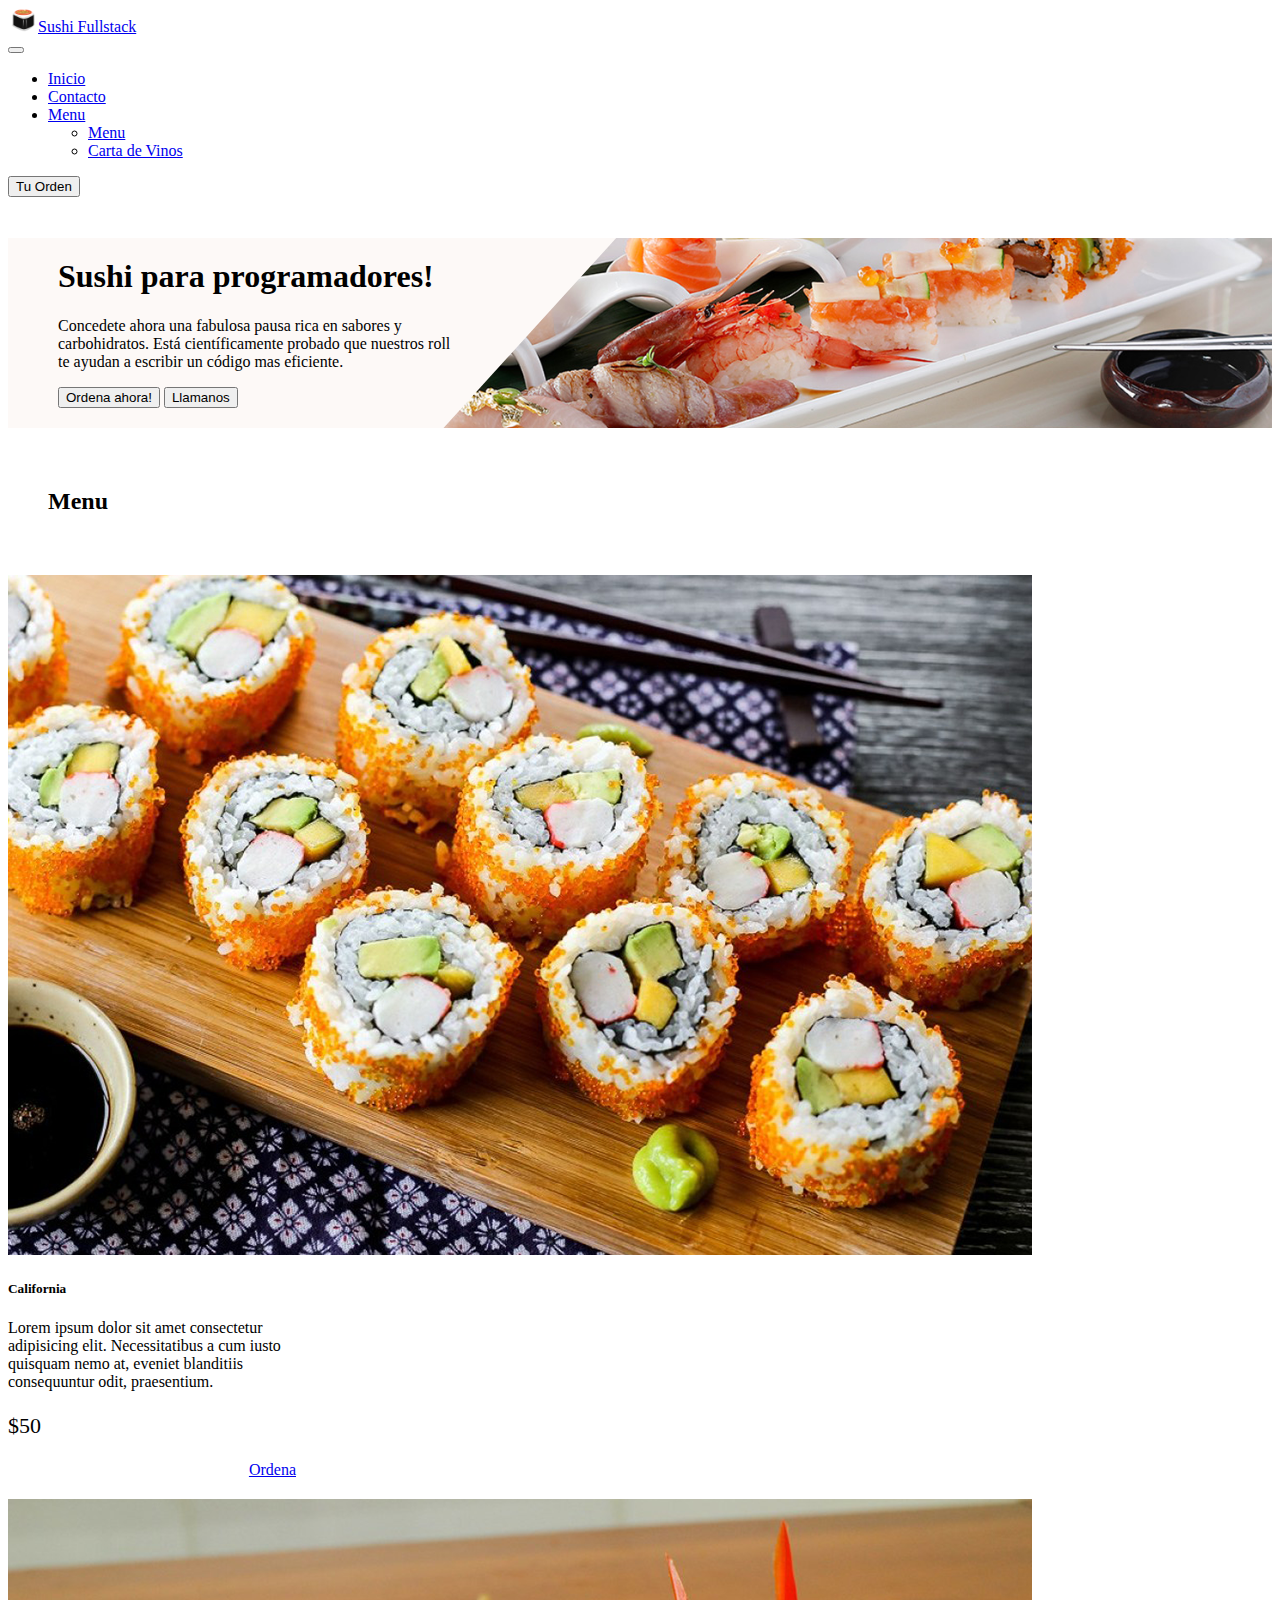
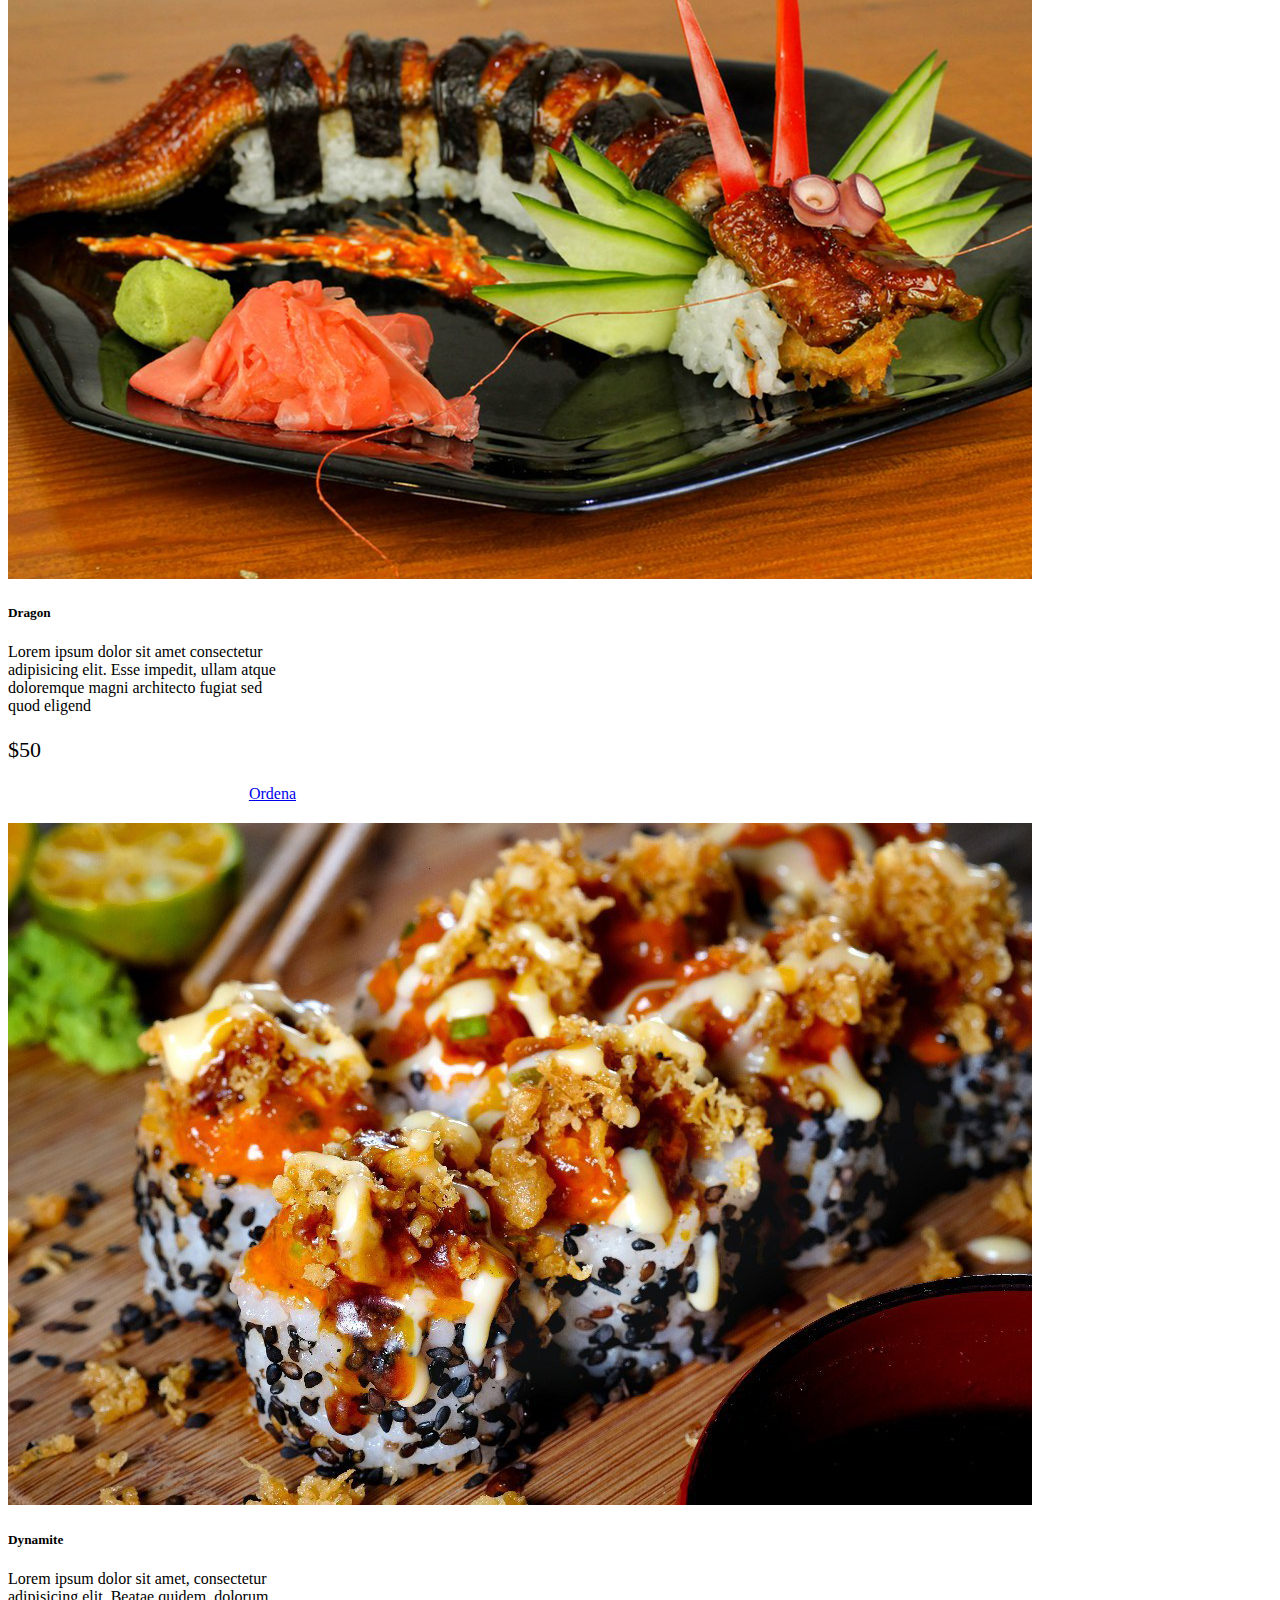
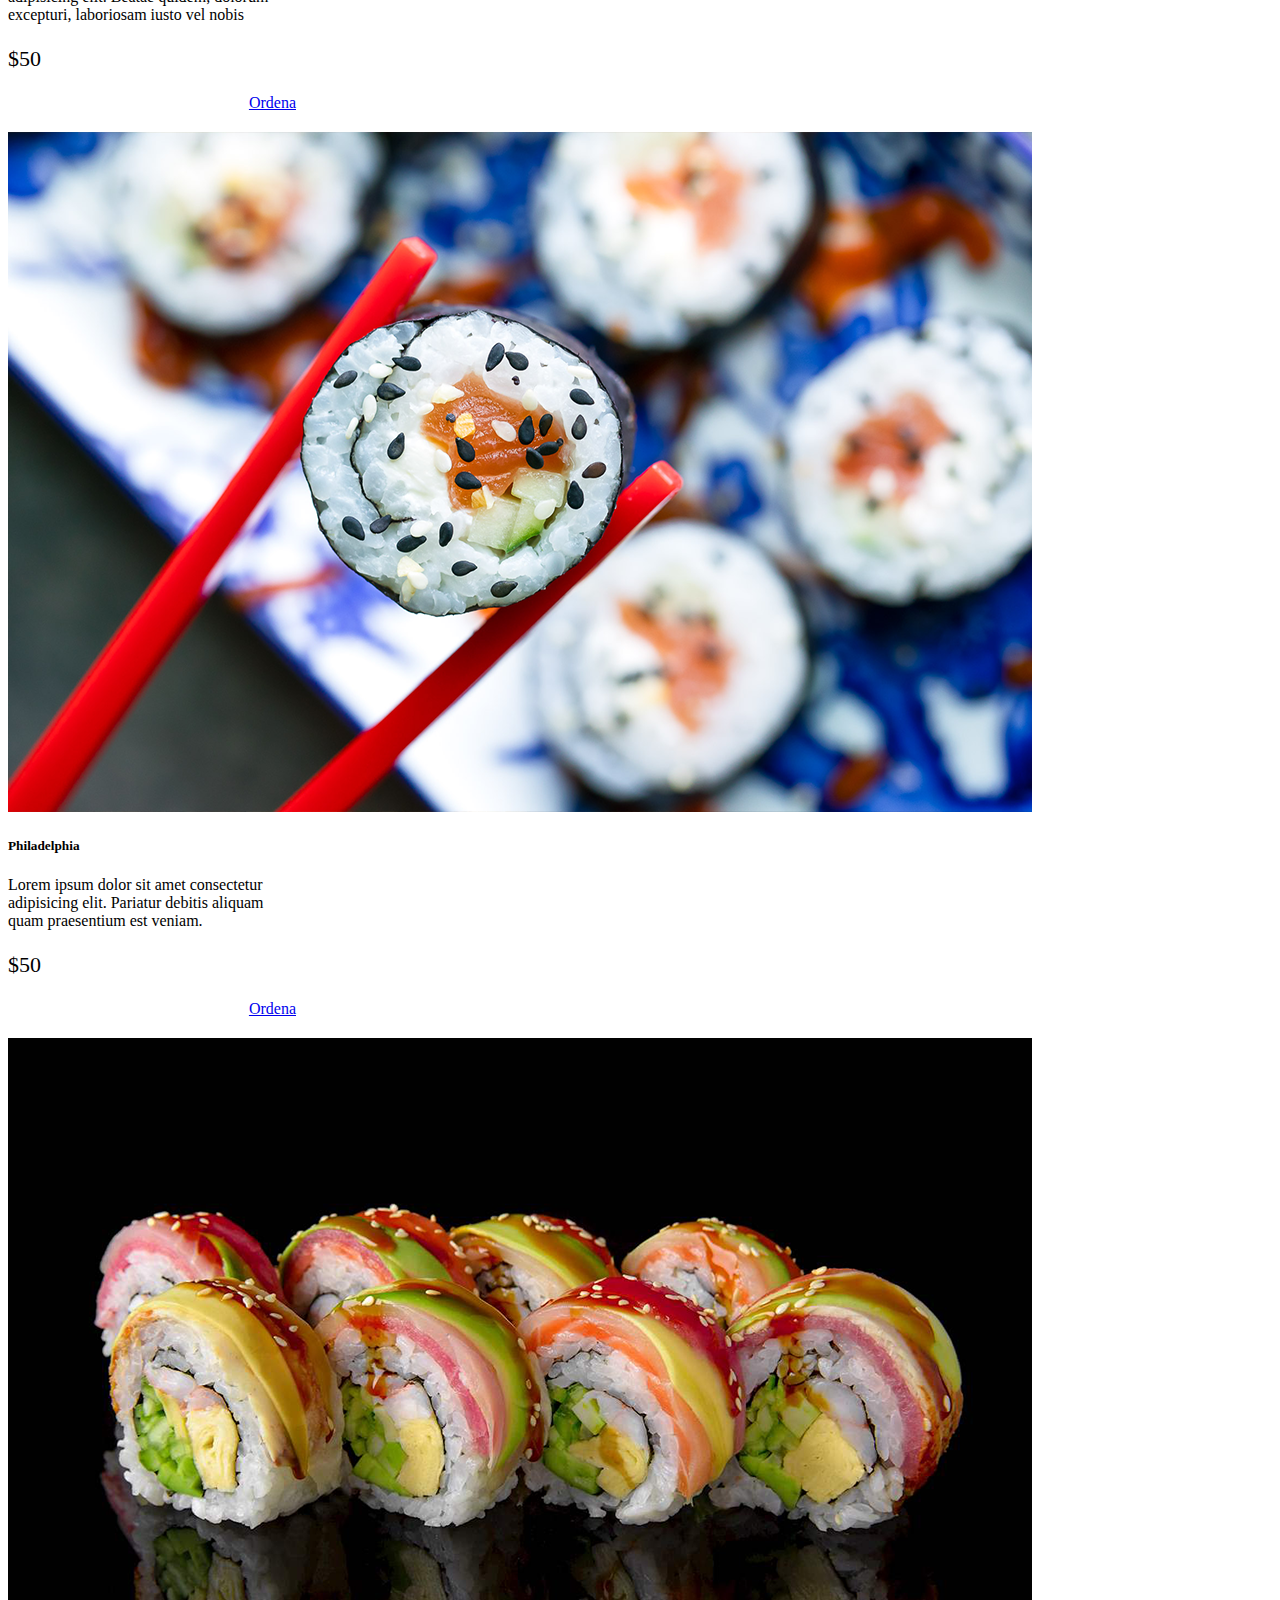
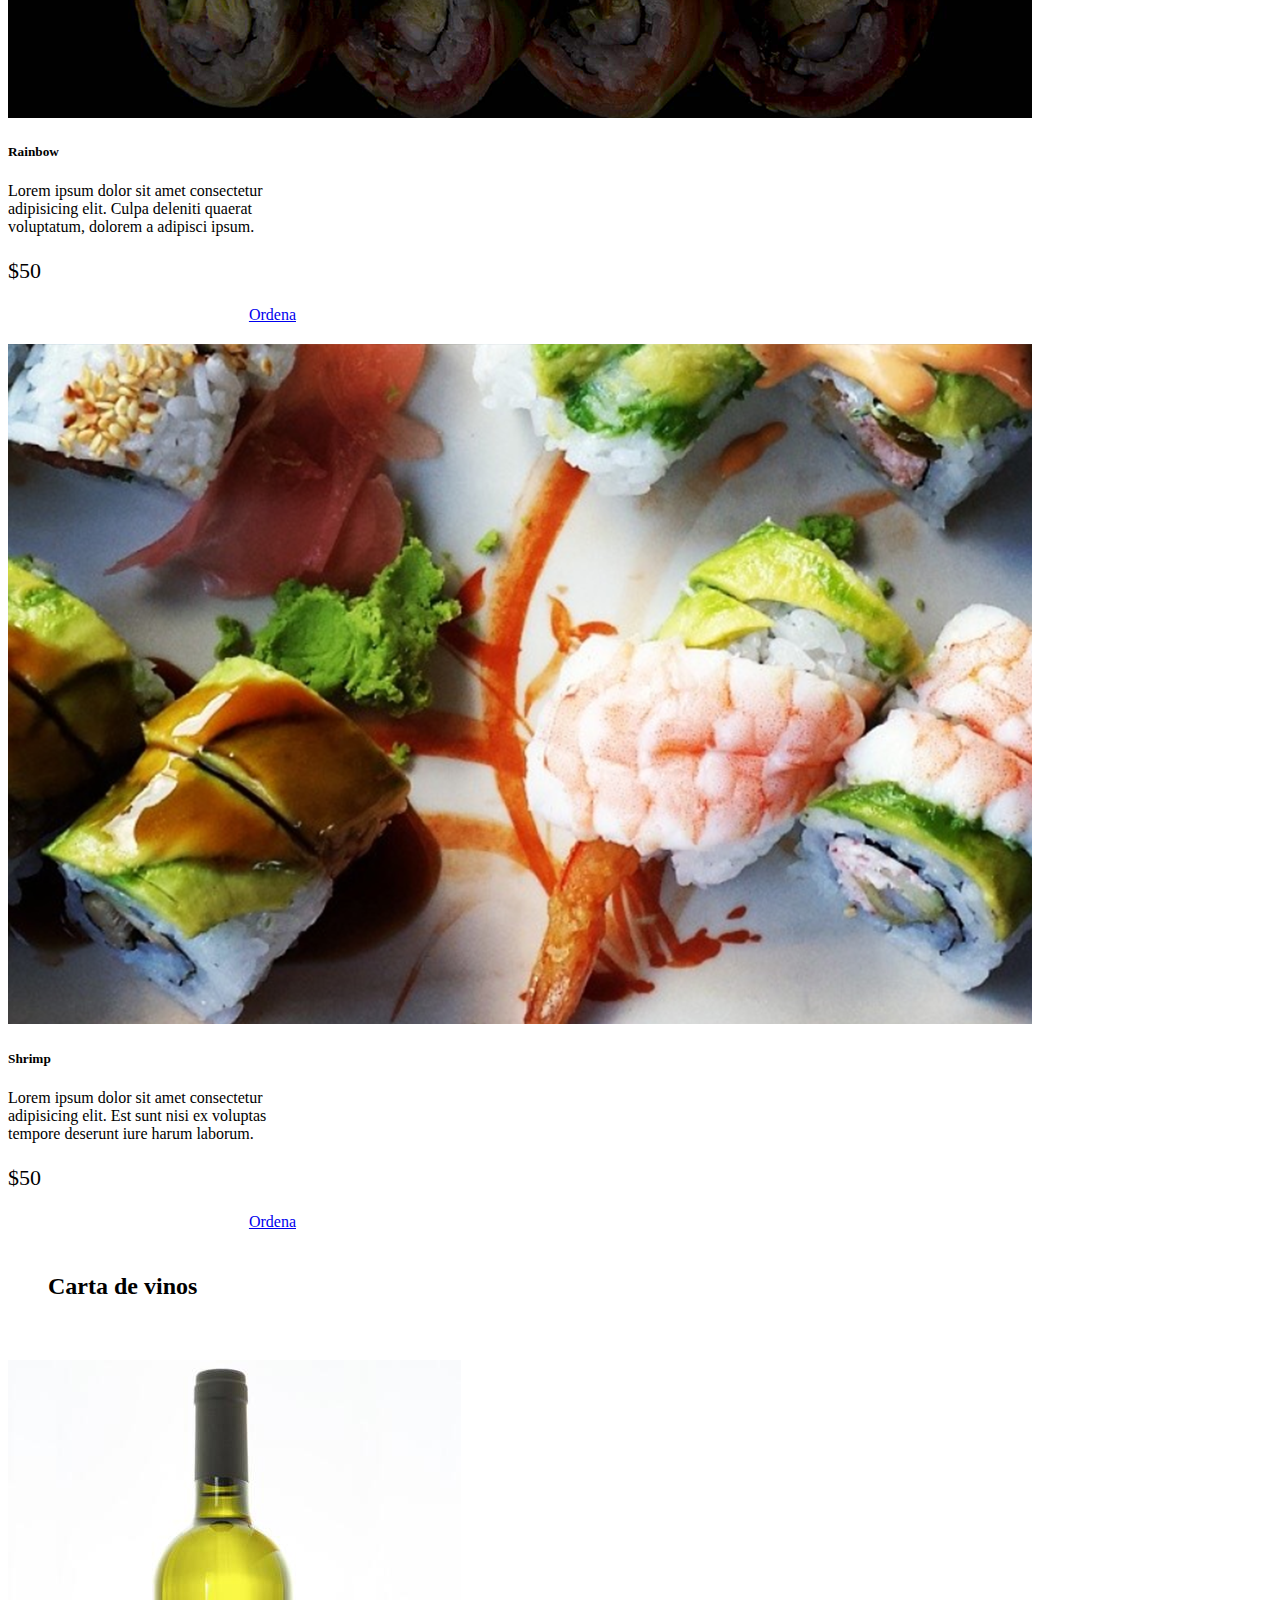
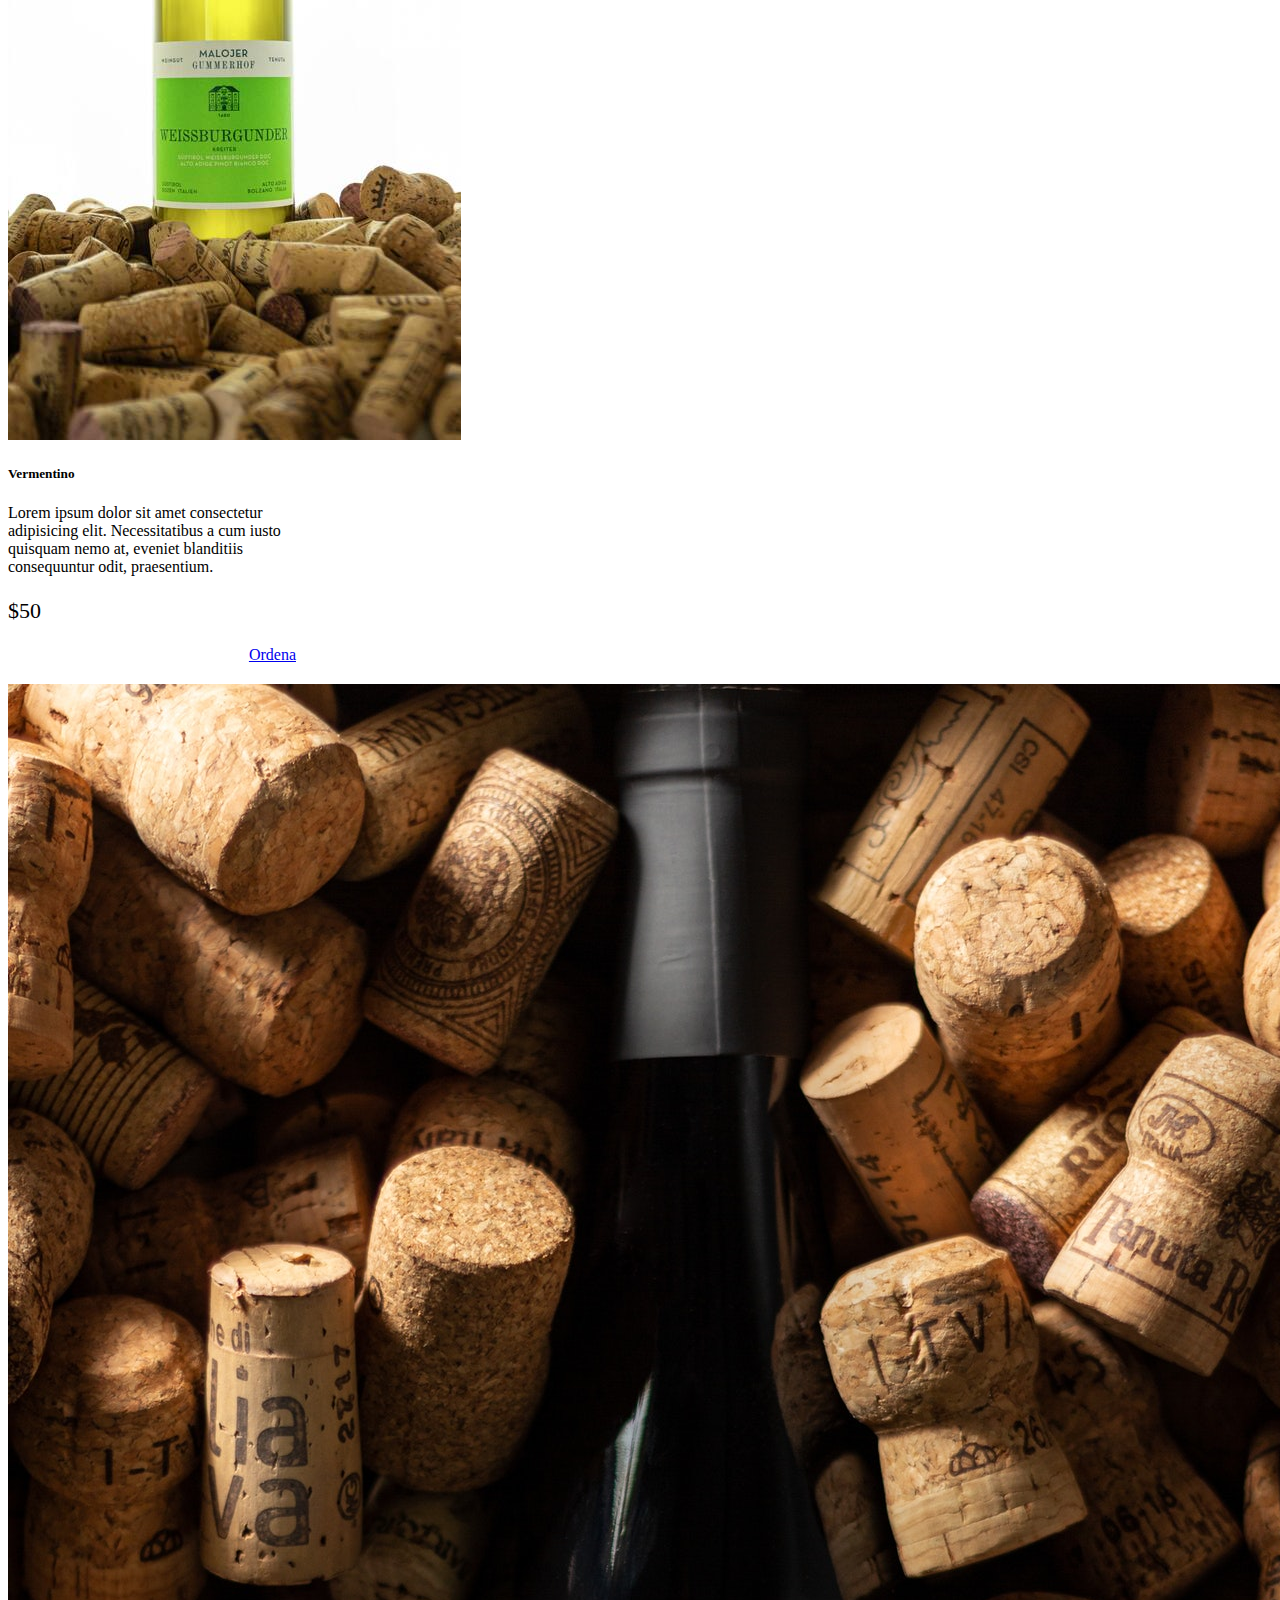
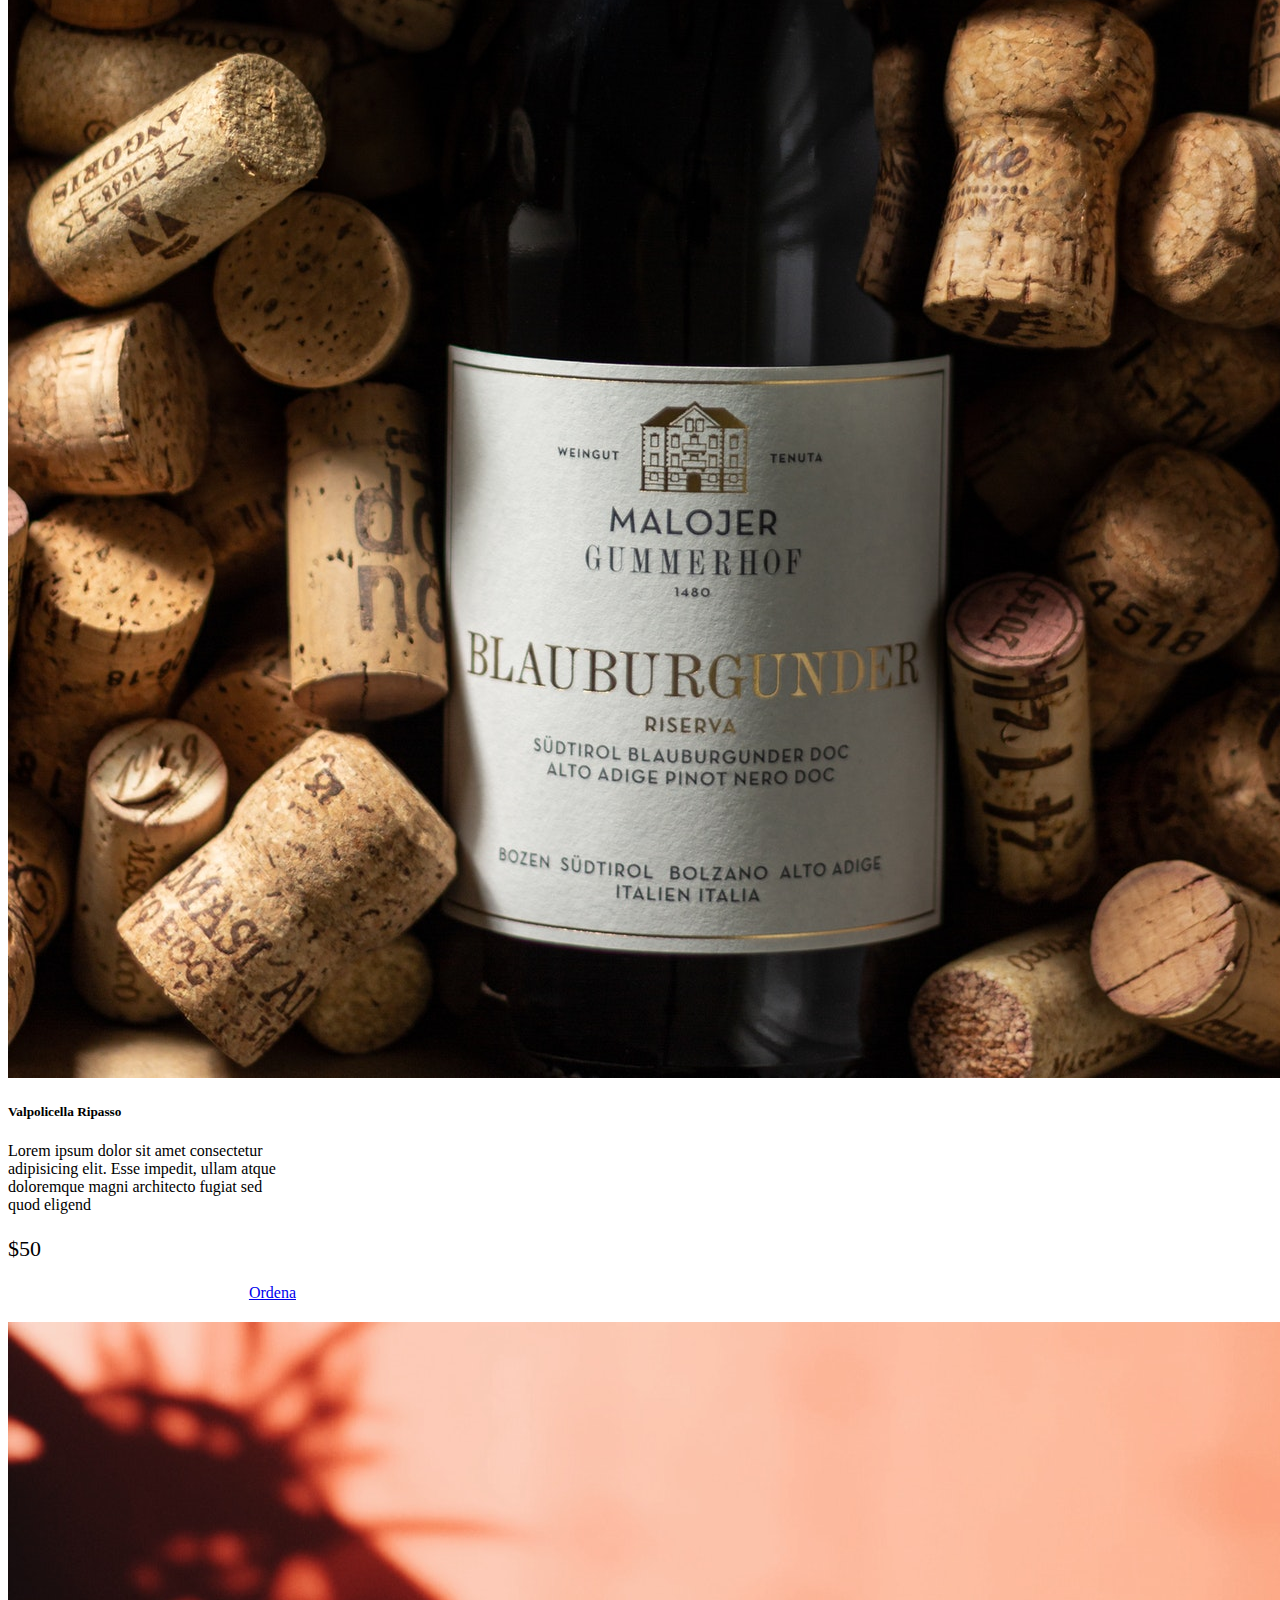
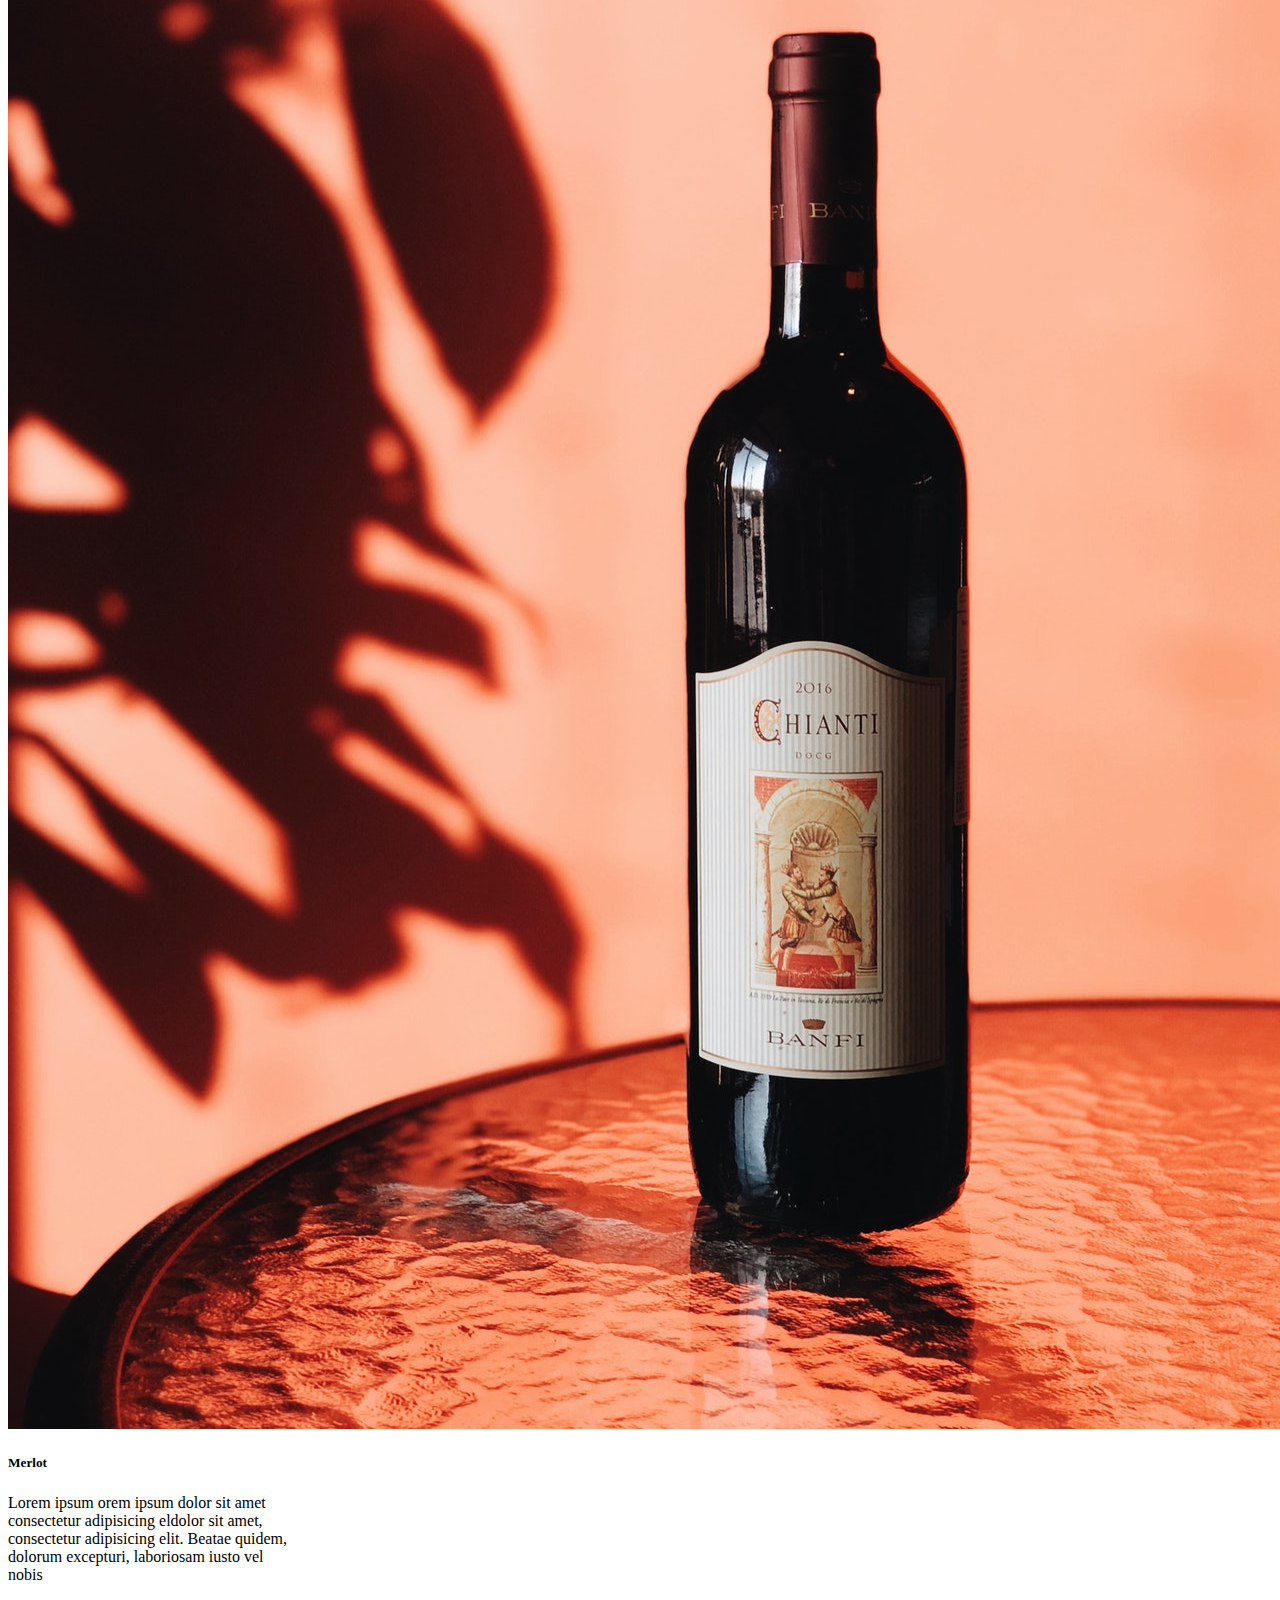
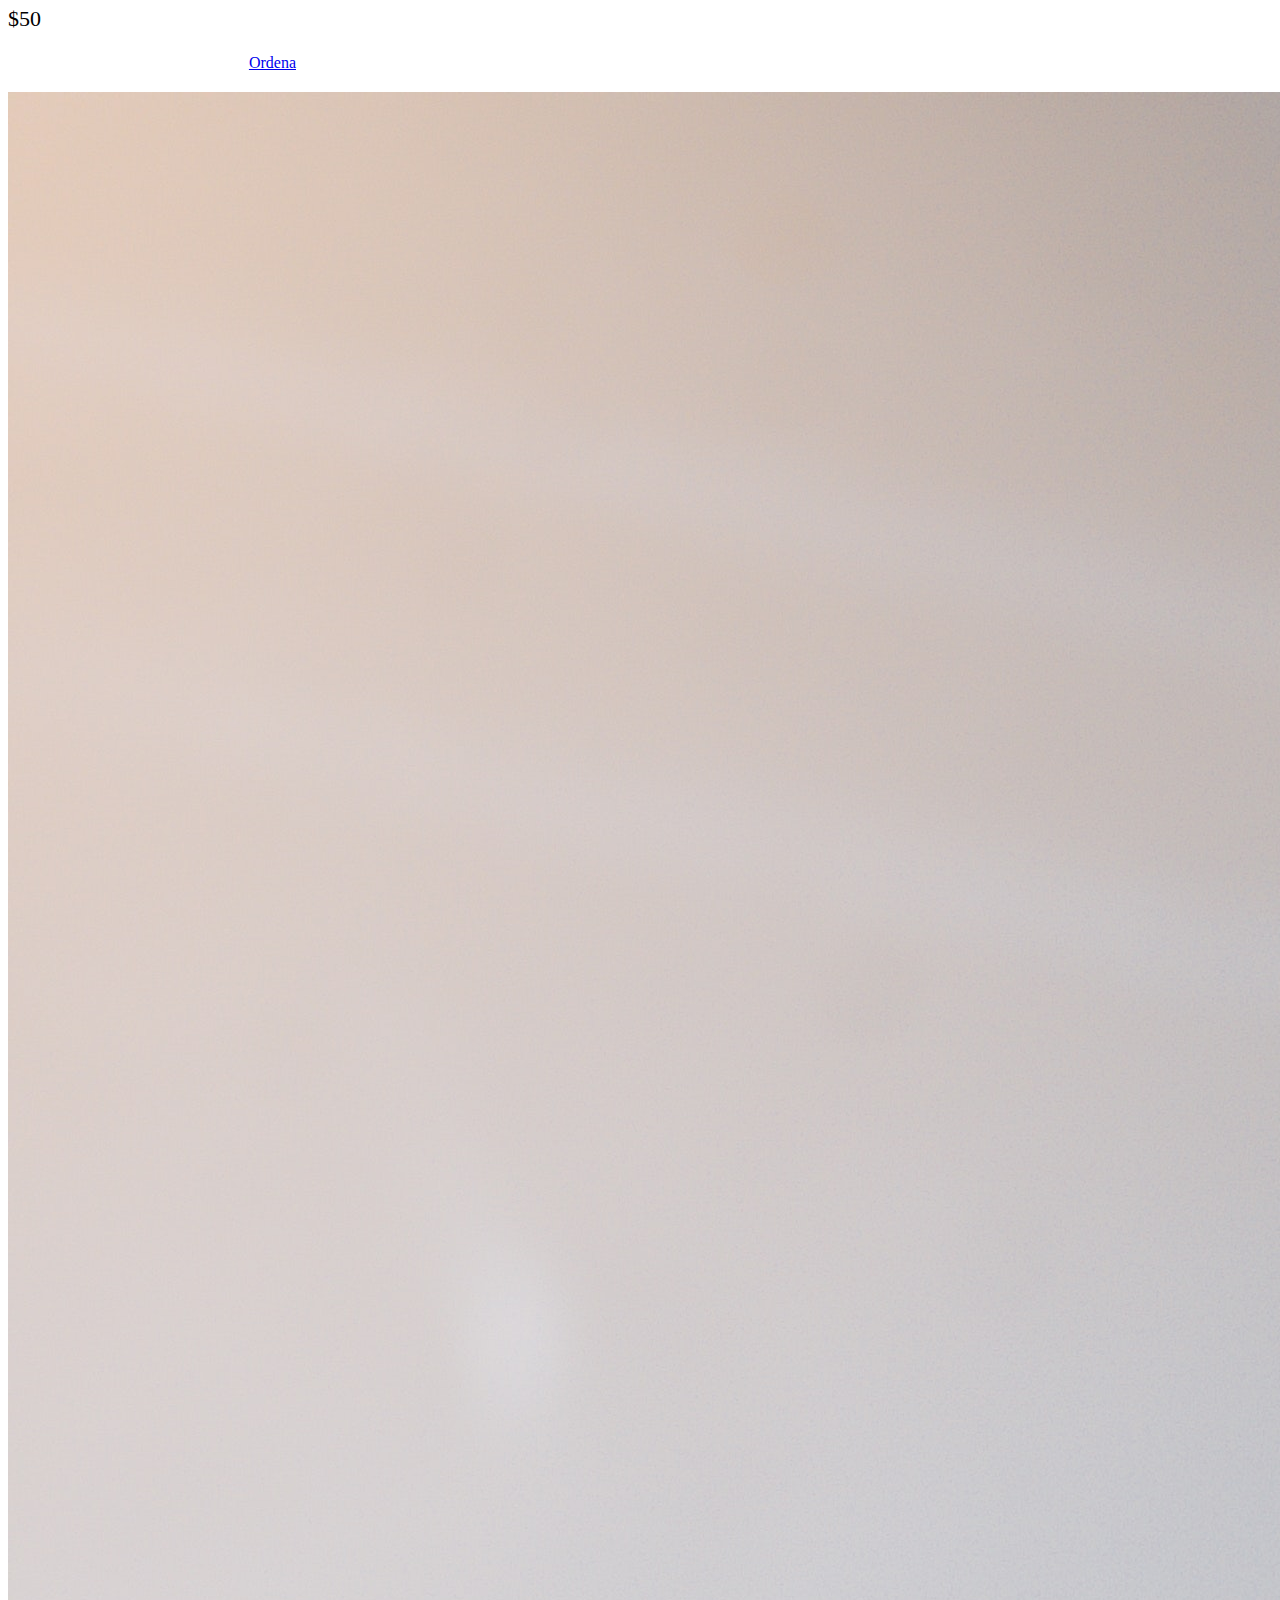
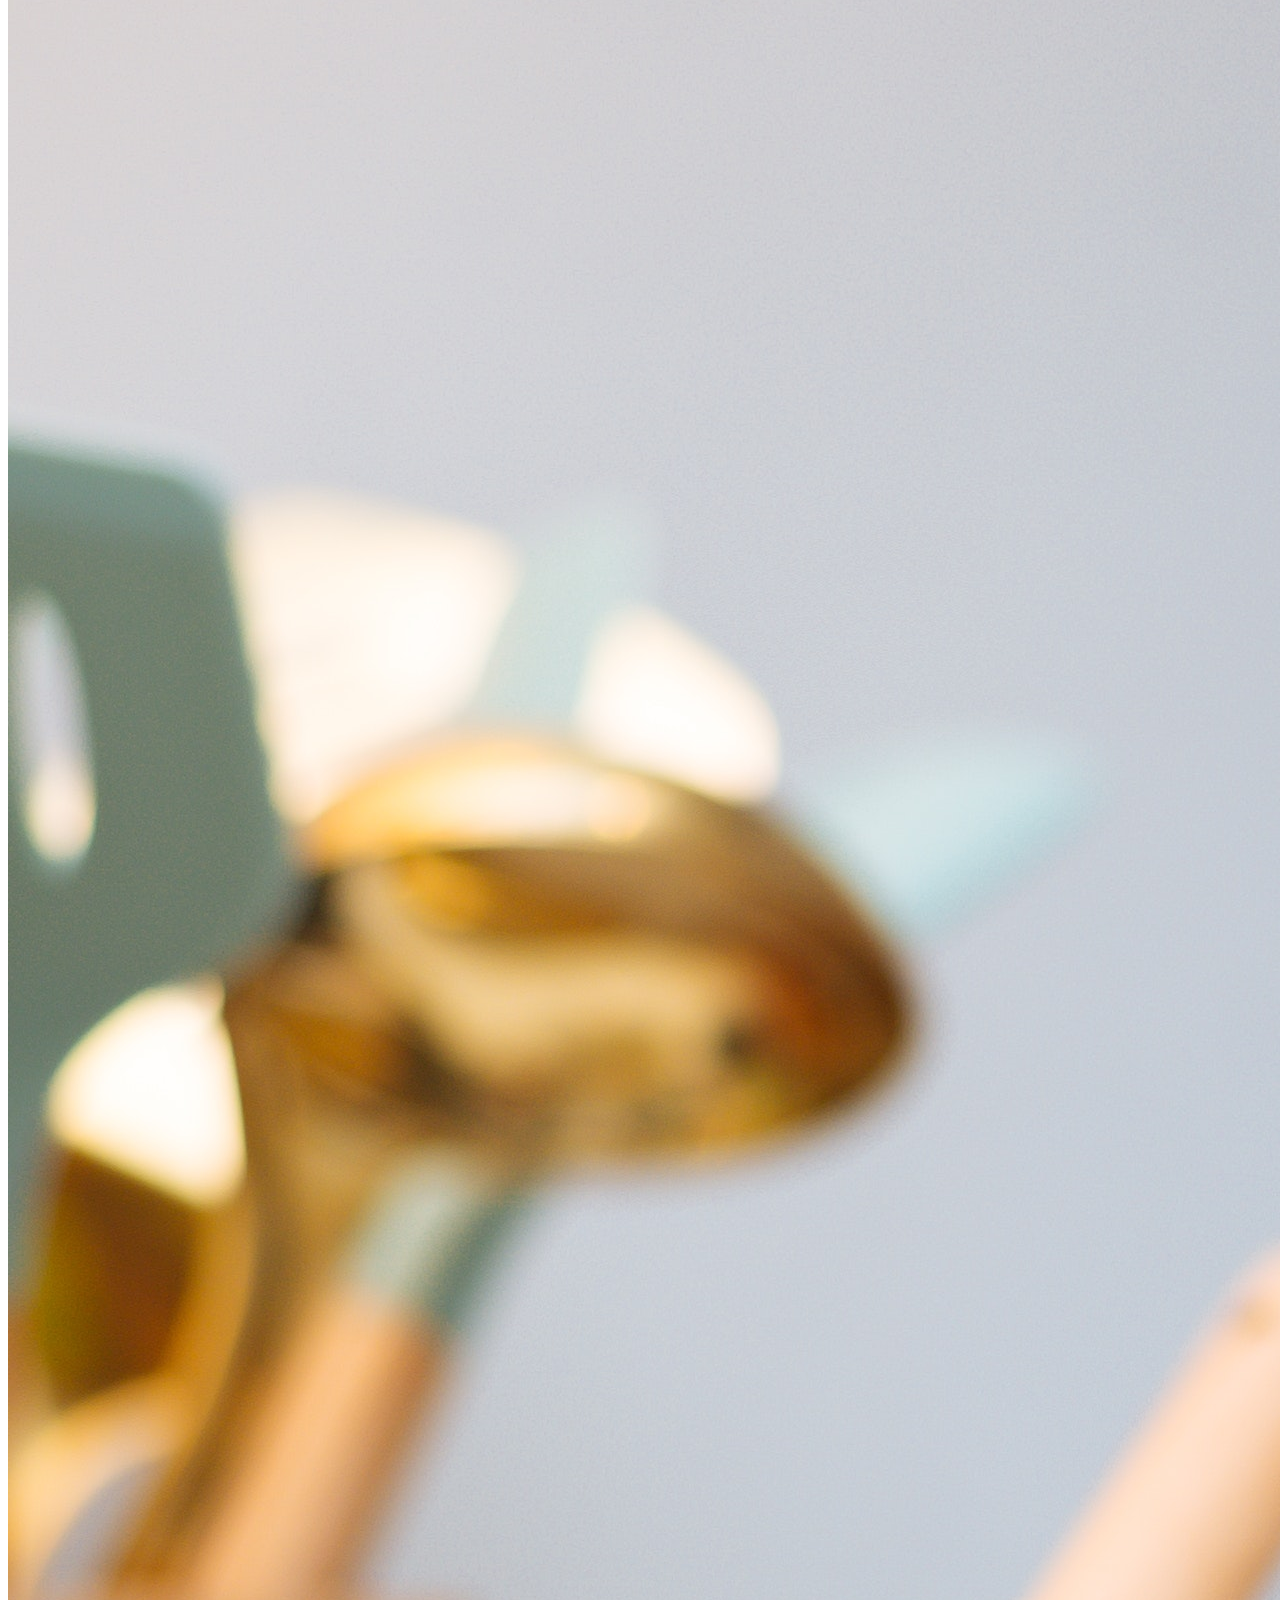
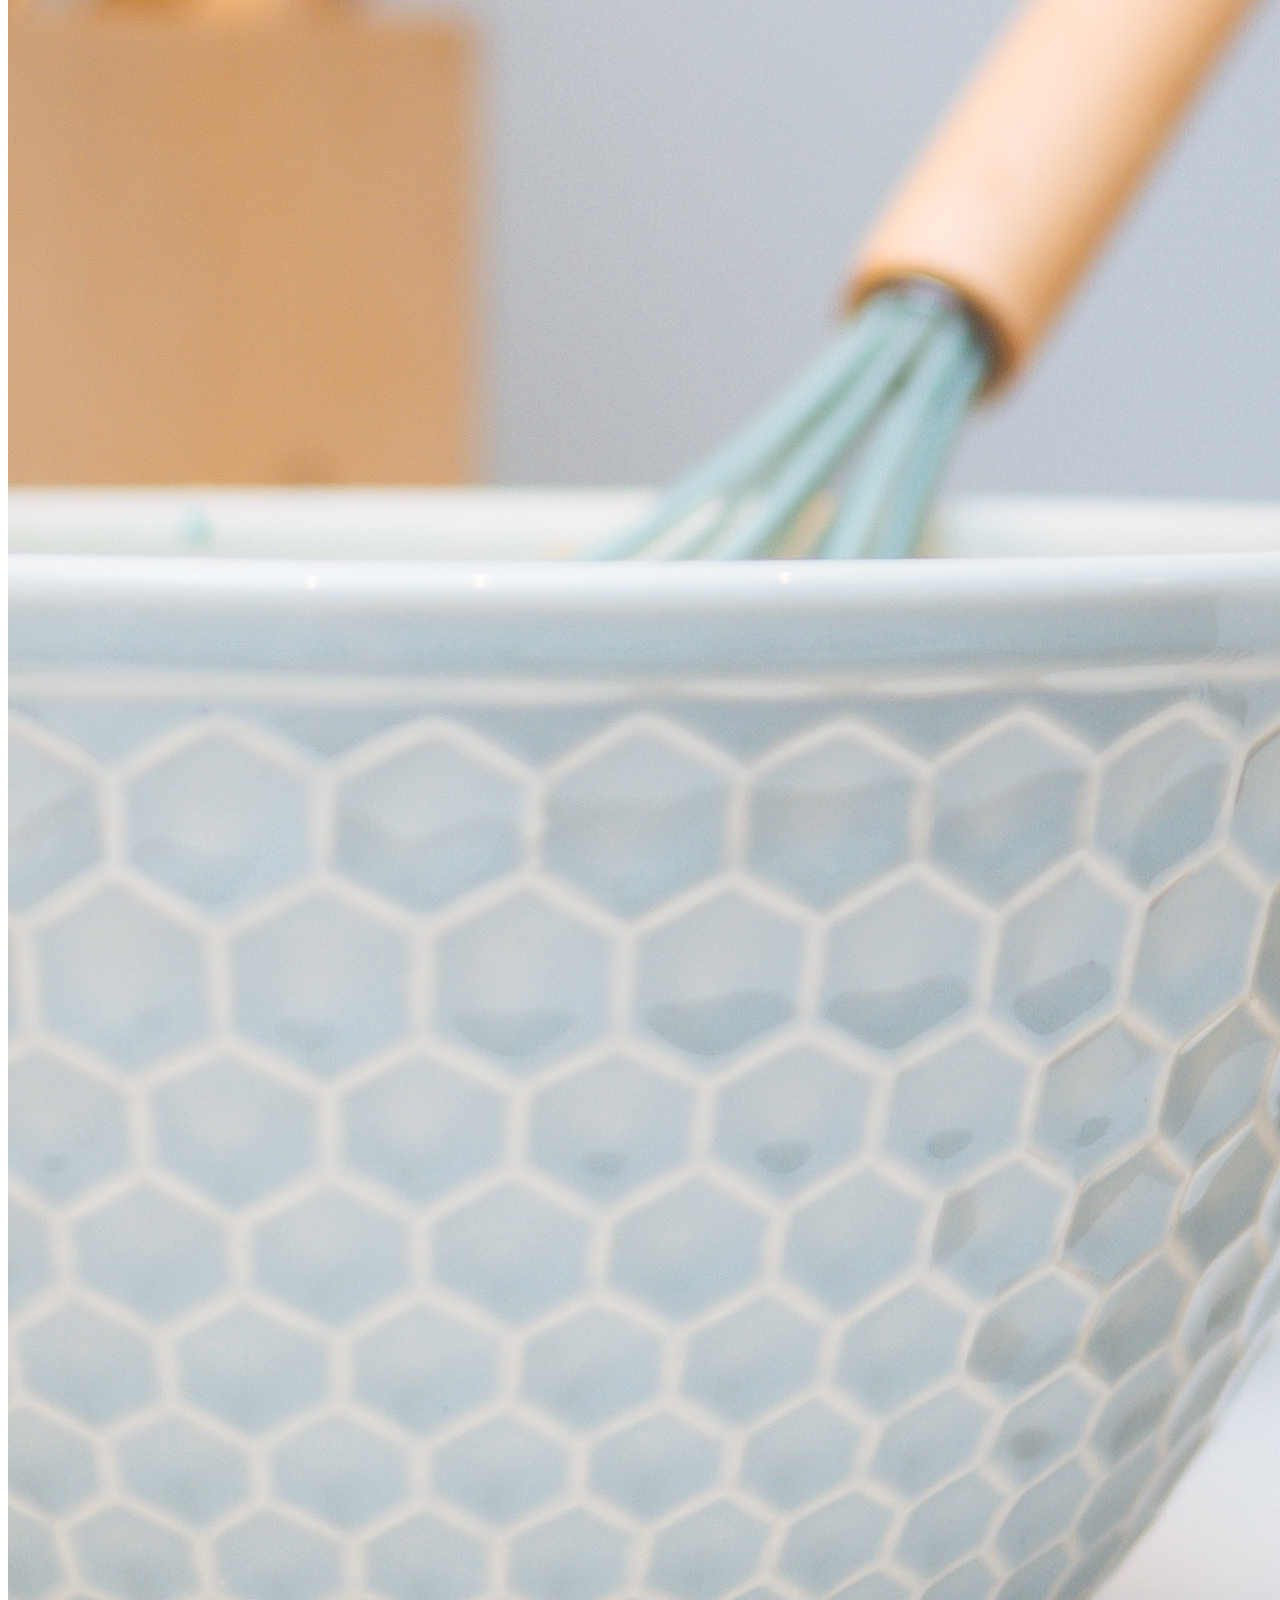
<file: index.html>
<!DOCTYPE html>
<html lang="es">

<head>
  <meta charset="UTF-8">
  <meta http-equiv="X-UA-Compatible" content="IE=edge">
  <meta name="viewport" content="width=device-width, initial-scale=1.0">
  <link href="https://cdn.jsdelivr.net/npm/bootstrap@5.1.3/dist/css/bootstrap.min.css" rel="stylesheet"
    integrity="sha384-1BmE4kWBq78iYhFldvKuhfTAU6auU8tT94WrHftjDbrCEXSU1oBoqyl2QvZ6jIW3" crossorigin="anonymous">
  <link rel="stylesheet" href="https://cdnjs.cloudflare.com/ajax/libs/font-awesome/4.7.0/css/font-awesome.min.css">
  <link rel="stylesheet" href="styles.css">
  <title>Bootstrap</title>
</head>

<body>
  <header>
    <!-- barra de navegación con menu desplegable -->
    <nav class="navbar navbar-expand-lg navbar-dark bg-dark">
      <div class="container-fluid">
        <div>
          <img class="img-fluid" src="img/logo.png" width="30" height="24" alt=""><a class="navbar-brand"
            href="index.html">Sushi Fullstack</a>
        </div>
        <button class="navbar-toggler" type="button" data-bs-toggle="collapse" data-bs-target="#navbarScroll"
          aria-controls="navbarScroll" aria-expanded="false" aria-label="Toggle navigation">
          <span class="navbar-toggler-icon"></span>
        </button>
        <div class="collapse navbar-collapse" id="navbarScroll">
          <ul class="navbar-nav me-auto my-2 my-lg-0 navbar-nav-scroll" style="--bs-scroll-height: 300px">
            <li class="nav-item">
              <a class="nav-link active" aria-current="page" href="#">Inicio</a>
            </li>
            <li class="nav-item">
              <a class="nav-link active" href="contacto.html">Contacto</a>
            </li>
            <li class="nav-item dropdown">
              <a class="nav-link active dropdown-toggle" href="#" id="navbarScrollingDropdown" role="button"
                data-bs-toggle="dropdown" aria-expanded="false">
                Menu
              </a>
              <ul class="dropdown-menu" aria-labelledby="navbarScrollingDropdown">
                <li><a class="dropdown-item" href="#menu">Menu</a></li>
                <li><a class="dropdown-item" href="#cartaDeVinos">Carta de Vinos</a></li>
                </u>
            </li>
          </ul>
        </div>
        <button type="button" class="btn mt-1 btn-primary">Tu Orden <span class="bi bi-cart"></span></button>
      </div>
    </nav>
  </header>
  <main>
    <!-- contenido principal -->
    <div class=" titulos-principal text-start">
      <h1 class="titulo-index">
        Sushi para programadores!
      </h1>
      <div class="parrafo-index container ">
        <p class="lead fs-3 my-4 ">Concedete ahora una fabulosa pausa rica en sabores y carbohidratos. Está
          científicamente probado que nuestros roll te ayudan a escribir un código mas eficiente.</p>
      </div>
      <button type="button" class="btn  btn-primary">Ordena ahora!</button>
      <button type="button" class="btn  btn-secondary">Llamanos</button>
    </div>
    <!-- menu de sushi inicio -->
    <div class="text-center titulo-menu">
      <h2 id="menu">
        Menu
      </h2>
    </div>
    <div class="container">
      <div class="row">
        <div class="col">
          <div class="card" style="width: 18rem;">
            <img src="img/california.png" class="card-img-top" alt="...">
            <div class="card-body">
              <h5 class="card-title">California</h5>
              <p class="card-text">Lorem ipsum dolor sit amet consectetur adipisicing elit. Necessitatibus a cum iusto
                quisquam nemo at, eveniet blanditiis consequuntur odit, praesentium.
              </p>
              <p class="precio ">$50</p>
              <a href="#" class="btn btn-primary pull-right ">Ordena</a>
            </div>
          </div>
        </div>
        <div class="col">
          <div class="card" style="width: 18rem;">
            <img src="img/dragon.png" class="card-img-top" alt="...">
            <div class="card-body">
              <h5 class="card-title">Dragon</h5>
              <p class="card-text">Lorem ipsum dolor sit amet consectetur adipisicing elit. Esse impedit, ullam atque
                doloremque magni architecto fugiat sed quod eligend</p>
              <p class="precio ">$50</p>
              <a href="#" class="btn btn-primary pull-right ">Ordena</a>
            </div>
          </div>
        </div>
        <div class="col">
          <div class="card" style="width: 18rem;">
            <img src="img/dynamite.png" class="card-img-top" alt="...">
            <div class="card-body">
              <h5 class="card-title">Dynamite</h5>
              <p class="card-text">Lorem ipsum dolor sit amet, consectetur adipisicing elit. Beatae quidem, dolorum
                excepturi, laboriosam iusto vel nobis </p>
              <p class="precio ">$50</p>
              <a href="#" class="btn btn-primary pull-right ">Ordena</a>
            </div>
          </div>
        </div>
        <div class="col">
          <div class="card" style="width: 18rem;">
            <img src="img/philadelphia.png" class="card-img-top" alt="...">
            <div class="card-body">
              <h5 class="card-title">Philadelphia</h5>
              <p class="card-text">Lorem ipsum dolor sit amet consectetur adipisicing elit. Pariatur debitis aliquam
                quam praesentium est veniam.</p>
              <p class="precio ">$50</p>
              <a href="#" class="btn btn-primary pull-right ">Ordena</a>
            </div>
          </div>
        </div>
        <div class="col">
          <div class="card" style="width: 18rem;">
            <img src="img/rainbow.png" class="card-img-top" alt="...">
            <div class="card-body">
              <h5 class="card-title">Rainbow</h5>
              <p class="card-text">Lorem ipsum dolor sit amet consectetur adipisicing elit. Culpa deleniti quaerat
                voluptatum, dolorem a adipisci ipsum.</p>
              <p class="precio ">$50</p>
              <a href="#" class="btn btn-primary pull-right ">Ordena</a>
            </div>
          </div>
        </div>
        <div class="col">
          <div class="card" style="width: 18rem;">
            <img src="img/shrimp.png" class="card-img-top" alt="...">
            <div class="card-body">
              <h5 class="card-title">Shrimp</h5>
              <p class="card-text">Lorem ipsum dolor sit amet consectetur adipisicing elit. Est sunt nisi ex voluptas
                tempore deserunt iure harum laborum.</p>
              <p class="precio ">$50</p>
              <a href="#" class="btn btn-primary pull-right ">Ordena</a>
            </div>
          </div>
        </div>
      </div>
    </div>
    <!-- fin de menu sushi -->
    <!-- Inicio carta de vinos -->
    <div class="text-center titulo-menu">
      <h2 id="cartaDeVinos">
        Carta de vinos
      </h2>
    </div>
    <div class="container">
      <div class="row">
        <div class="col">
          <div class="card" style="width: 18rem;">
            <img src="img/vino1.jpg" class="card-img-top" alt="...">
            <div class="card-body">
              <h5 class="card-title">Vermentino</h5>
              <p class="card-text">Lorem ipsum dolor sit amet consectetur adipisicing elit. Necessitatibus a cum iusto
                quisquam nemo at, eveniet blanditiis consequuntur odit, praesentium.
              </p>
              <p class="precio ">$50</p>
              <a href="#" class="btn btn-primary pull-right ">Ordena</a>
            </div>
          </div>
        </div>
        <div class="col">
          <div class="card" style="width: 18rem;">
            <img src="img/vino2.jpg" class="card-img-top" alt="...">
            <div class="card-body">
              <h5 class="card-title">Valpolicella Ripasso</h5>
              <p class="card-text">Lorem ipsum dolor sit amet consectetur adipisicing elit. Esse impedit, ullam atque
                doloremque magni architecto fugiat sed quod eligend</p>
              <p class="precio ">$50</p>
              <a href="#" class="btn btn-primary pull-right ">Ordena</a>
            </div>
          </div>
        </div>
        <div class="col">
          <div class="card" style="width: 18rem;">
            <img src="img/vino3.jpg" class="card-img-top" alt="...">
            <div class="card-body">
              <h5 class="card-title">Merlot</h5>
              <p class="card-text">Lorem ipsum orem ipsum dolor sit amet consectetur adipisicing eldolor sit amet,
                consectetur adipisicing elit. Beatae quidem, dolorum excepturi, laboriosam iusto vel nobis </p>
              <p class="precio ">$50</p>
              <a href="#" class="btn btn-primary pull-right ">Ordena</a>
            </div>
          </div>
        </div>
        <div class="col">
          <div class="card" style="width: 18rem;">
            <img src="/img/vino4.jpg" class="card-img-top" alt="...">
            <div class="card-body">
              <h5 class="card-title">Carricante</h5>
              <p class="card-text">Lorem ipsum dolor sit amet consectetur adipisicing elit. Pariatur debitis aliquam
                quam praesentium est veniam.</p>
              <p class="precio ">$50</p>
              <a href="#" class="btn btn-primary pull-right ">Ordena</a>
            </div>
          </div>
        </div>
        <div class="col">
          <div class="card" style="width: 18rem;">
            <img src="img/vino5.jpg" class="card-img-top" alt="...">
            <div class="card-body">
              <h5 class="card-title">Pinot Grigio</h5>
              <p class="card-text">Lorem ipsum dolor sit amet consectetur adipisicing elit. Culpa deleniti quaerat
                voluptatum, dolorem a adipisci ipsum.</p>
              <p class="precio ">$50</p>
              <a href="#" class="btn btn-primary pull-right ">Ordena</a>
            </div>
          </div>
        </div>
        <div class="col">
          <div class="card" style="width: 18rem;">
            <img src="img/vino6.jpg" class="card-img-top" alt="...">
            <div class="card-body">
              <h5 class="card-title">Pinot Bianco</h5>
              <p class="card-text">Lorem ipsum dolor sit amet consectetur adipisicing elit. Est sunt nisi ex voluptas
                tempore deserunt iure harum laborum.</p>
              <p class="precio ">$50</p>
              <a href="#" class="btn btn-primary pull-right ">Ordena</a>
            </div>
          </div>
        </div>
      </div>
    </div>
    <!-- fin cartas de vinos -->
  </main>
  <footer class="bg-dark mt-5 text-center text-white">
    <div class="container p-4">
      <section class="mb-4">
        <a class="btn btn-outline-light btn-floating m-1" href="#!" role="button"><i class="fa fa-facebook"></i></a>
        <a class="btn btn-outline-light btn-floating m-1" href="#!" role="button"><i class="fa fa-twitter"></i></a>
        <a class="btn btn-outline-light btn-floating m-1" href="#!" role="button"><i class="fa fa-google"></i></a>
        <a class="btn btn-outline-light btn-floating m-1" href="#!" role="button"><i class="fa fa-instagram"></i></a>
        <a class="btn btn-outline-light btn-floating m-1" href="#!" role="button"><i class="fa fa-github"></i></a>
      </section>
      <section class="">
        <form action="">
          <div class="row d-flex justify-content-center">
            <div class="col-auto">
              <p class="pt-2">
                <strong>Suscríbete a nuestro Newsletter</strong>
              </p>
            </div>
            <div class="col-md-5 col-12">
              <div class="form-outline form-white mb-4">
                <input type="email" id="form5Example21" placeholder="Ejemplo@ejemplo.com" class="form-control" />
                <label class="form-label" for="form5Example21"></label>
              </div>
            </div>
            <div class="col-auto">
              <button type="submit" class="btn btn-outline-light mb-4">
                Suscríbete
              </button>
            </div>
          </div>
        </form>
      </section>
      <section class="mb-4">
        <p>
          Fullstack el mejor sushi en casa
        </p>
      </section>
      <div class="text-center p-3">
        © 2022 Copyright:
        <a class="text-white" href="#">Shushi Fullstack</a>
      </div>
  </footer>
  <script src="https://cdn.jsdelivr.net/npm/@popperjs/core@2.10.2/dist/umd/popper.min.js"
    integrity="sha384-7+zCNj/IqJ95wo16oMtfsKbZ9ccEh31eOz1HGyDuCQ6wgnyJNSYdrPa03rtR1zdB"
    crossorigin="anonymous"></script>
  <script src="https://cdn.jsdelivr.net/npm/bootstrap@5.1.3/dist/js/bootstrap.min.js"
    integrity="sha384-QJHtvGhmr9XOIpI6YVutG+2QOK9T+ZnN4kzFN1RtK3zEFEIsxhlmWl5/YESvpZ13"
    crossorigin="anonymous"></script>
</body>

</html>
</file>
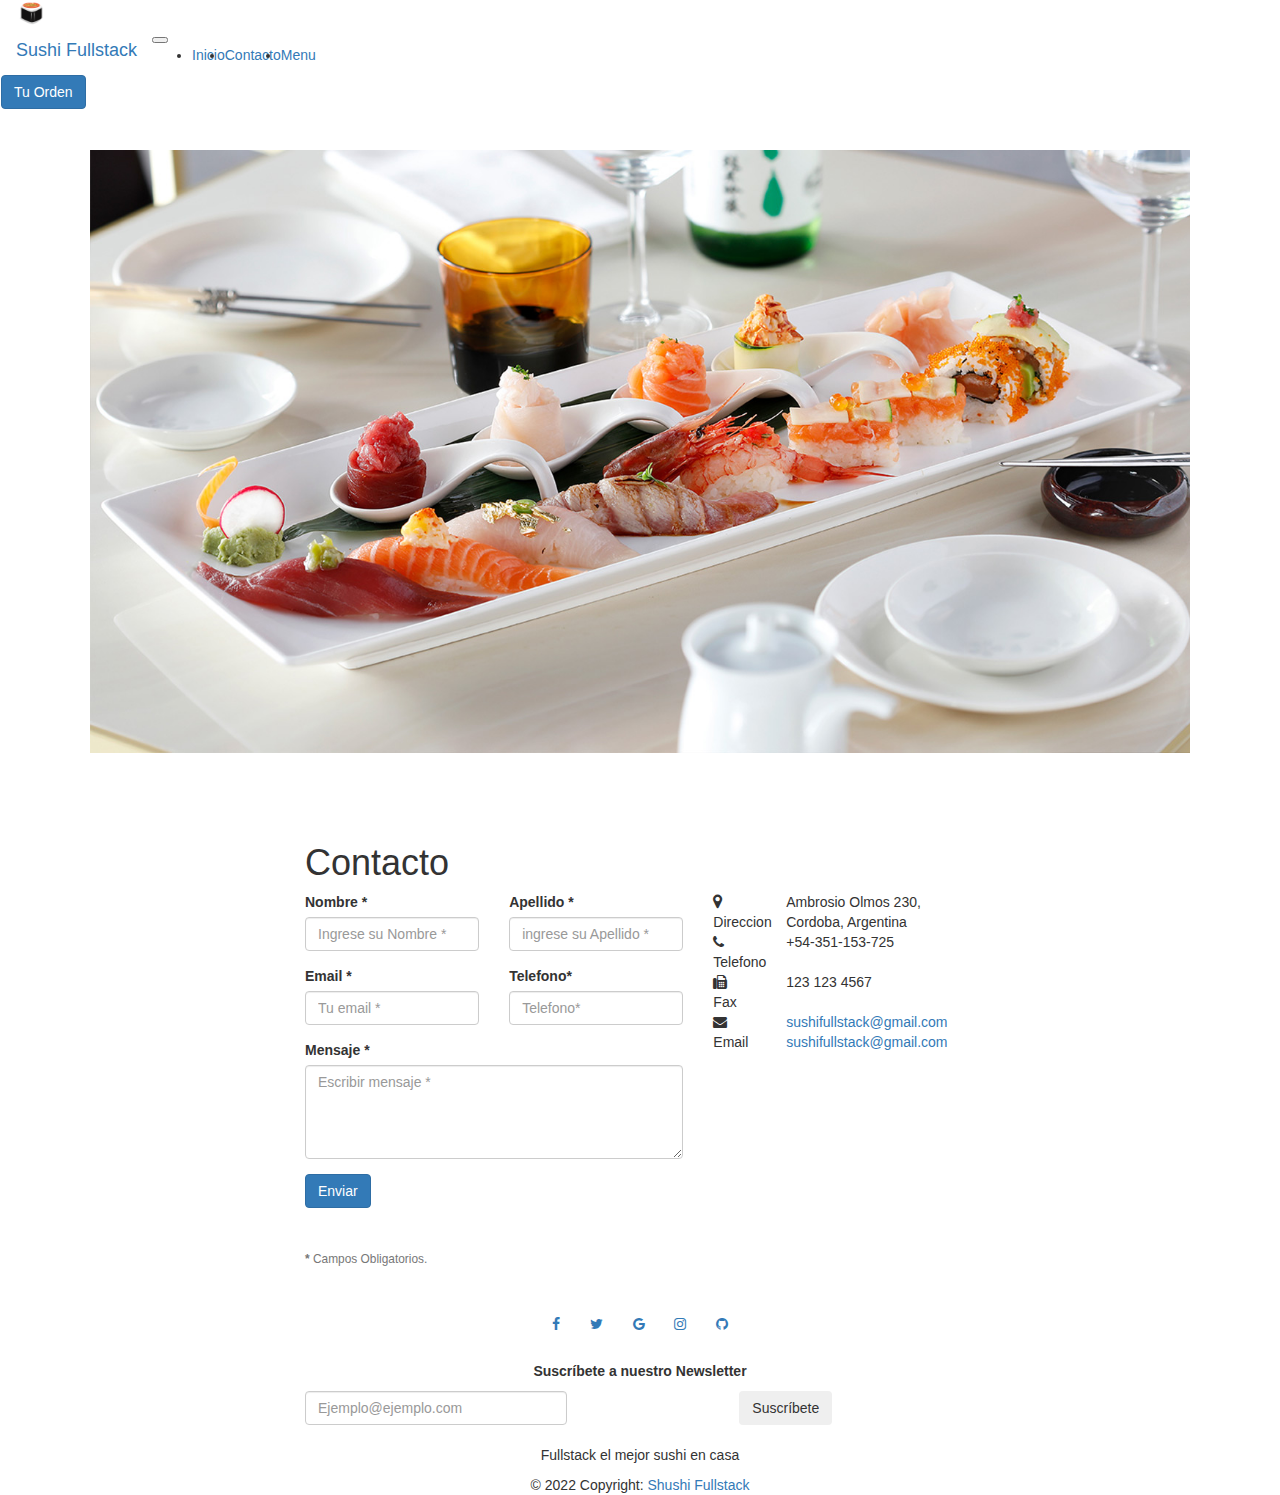
<file: contacto.html>
<!DOCTYPE html>
<html lang="es">

<head>
  <meta charset="UTF-8" />
  <meta http-equiv="X-UA-Compatible" content="IE=edge" />
  <meta name="viewport" content="width=device-width, initial-scale=1.0" />
  <link href="https://cdn.jsdelivr.net/npm/bootstrap@5.1.3/dist/css/bootstrap.min.css" rel="stylesheet"
    integrity="sha384-1BmE4kWBq78iYhFldvKuhfTAU6auU8tT94WrHftjDbrCEXSU1oBoqyl2QvZ6jIW3" crossorigin="anonymous" />
  <link rel="stylesheet" href="https://cdnjs.cloudflare.com/ajax/libs/font-awesome/4.7.0/css/font-awesome.min.css" />
  <link href="//maxcdn.bootstrapcdn.com/bootstrap/3.3.0/css/bootstrap.min.css" rel="stylesheet" id="bootstrap-css">
  <script src="//maxcdn.bootstrapcdn.com/bootstrap/3.3.0/js/bootstrap.min.js"></script>
  <script src="//code.jquery.com/jquery-1.11.1.min.js"></script>
  <link rel="stylesheet" href="styles.css" />
  <title>Contactos</title>
</head>

<body>
  <header>
    <!-- barra de navegación con menu desplegable -->
    <nav class="navbar navbar-expand-lg navbar-dark bg-dark">
      <div class="container-fluid">
        <div>
          <img class="img-fluid" src="img/logo.png" width="30" height="24" alt="">
        </div>
        <a class="navbar-brand" href="index.html">Sushi Fullstack</a>
        <button class="navbar-toggler" type="button" data-bs-toggle="collapse" data-bs-target="#navbarScroll"
          aria-controls="navbarScroll" aria-expanded="false" aria-label="Toggle navigation">
          <span class="navbar-toggler-icon"></span>
        </button>
        <div class="collapse navbar-collapse" id="navbarScroll">
          <ul class="navbar-nav me-auto my-2 my-lg-0 navbar-nav-scroll" style="--bs-scroll-height: 300px">
            <li class="nav-item">
              <a class="nav-link active" aria-current="page" href="index.html">Inicio</a>
            </li>
            <li class="nav-item">
              <a class="nav-link active" href="contacto.html">Contacto</a>
            </li>
            <li class="nav-item dropdown">
              <a class="nav-link active dropdown-toggle" href="#" id="navbarScrollingDropdown" role="button"
                data-bs-toggle="dropdown" aria-expanded="false">
                Menu
              </a>
              <ul class="dropdown-menu" aria-labelledby="navbarScrollingDropdown">
                <li><a class="dropdown-item" href="index.html#menu">Menu</a></li>
                <li><a class="dropdown-item" href="index.html#cartaDeVinos">Carta de Vinos</a></li>
                </u>
            </li>
          </ul>
        </div>
      </div>
      <button type="button" class="btn btn-primary">Tu Orden <span class="bi bi-cart"></span></button>
      </div>
      </div>
    </nav>
  </header>
  <main>
    <!-- foto contacto inicio -->
    <div class="text-center imagen-contacto">
      <img width="1100" src="img/5.jpg" class="img-fluid rounded " alt="...">
    </div>
    <!-- foto contacto fin -->
    <!-- inicio titulo -->
    <div class="container">
      <h1>Contacto</h1>
    </div>
    <!-- fin titulo -->
    <!-- inicio formulario de contacto -->
    <div class="contact-us">
      <div class="container">
        <div class="contact-form">
          <div class="row">
            <div class="col-sm-7">
              <form id="ajax-contact" method="post" action="contact-form-mail.php" role="form">
                <div class="messages" id="form-messages"></div>
                <div class="controls">
                  <div class="row">
                    <div class="col-md-6">
                      <div class="form-group">
                        <label for="form_name">Nombre *</label>
                        <input id="form_name" type="text" name="name" class="form-control"
                          placeholder="Ingrese su Nombre *" required="required" data-error="Ingrese su Nombre.">
                        <div class="help-block with-errors"></div>
                      </div>
                    </div>
                    <div class="col-md-6">
                      <div class="form-group">
                        <label for="form_lastname">Apellido *</label>
                        <input id="form_lastname" type="text" name="surname" class="form-control"
                          placeholder="ingrese su Apellido *" required="required" data-error="Ingrese su Apellido.">
                        <div class="help-block with-errors"></div>
                      </div>
                    </div>
                  </div>
                  <div class="row">
                    <div class="col-md-6">
                      <div class="form-group">
                        <label for="form_email">Email *</label>
                        <input id="form_email" type="email" name="email" class="form-control" placeholder="Tu email *"
                          required="required" data-error="campo Obligatorio.">
                        <div class="help-block with-errors"></div>
                      </div>
                    </div>
                    <div class="col-md-6">
                      <div class="form-group">
                        <label for="form_phone">Telefono*</label>
                        <input id="form_phone" type="tel" name="phone" class="form-control" placeholder="Telefono*"
                          required oninvalid="setCustomValidity('Plz enter your correct phone number ')"
                          onchange="try{setCustomValidity('')}catch(e){}">
                      </div>
                    </div>
                  </div>
                  <div class="row">
                    <div class="col-md-12">
                      <div class="form-group">
                        <label for="form_message">Mensaje *</label>
                        <textarea id="form_message" name="message" class="form-control" placeholder="Escribir mensaje *"
                          rows="4" required="required" data-error="Campo requerido."></textarea>
                        <div class="help-block with-errors"></div>
                      </div>
                    </div>
                    <div class="col-md-12">
                      <button type="submit" value="Send message" class="btn  btn-primary">Enviar</button>
                    </div>
                  </div>
                  <div class="row">
                    <div class="col-md-12">
                      <br>
                      <small class="text-muted"><strong>*</strong> Campos Obligatorios.</small>
                    </div>
                  </div>
                </div>
              </form>
            </div>
            <div class="col-sm-5">
              <div class="row col1">
                <div class="col-xs-3">
                  <i class="fa fa-map-marker" style="font-size:16px;"></i>   Direccion
                </div>
                <div class="col-xs-9">
                  Ambrosio Olmos 230,<br> Cordoba, Argentina
                </div>
              </div>
              <div class="row col1">
                <div class="col-sm-3">
                  <i class="fa fa-phone"></i>   Telefono
                </div>
                <div class="col-sm-9">
                  +54-351-153-725
                </div>
              </div>
              <div class="row col1">
                <div class="col-sm-3">
                  <i class="fa fa-fax"></i>   Fax
                </div>
                <div class="col-sm-9">
                  123 123 4567
                </div>
              </div>
              <div class="row col1">
                <div class="col-sm-3">
                  <i class="fa fa-envelope"></i>   Email
                </div>
                <div class="col-sm-9">
                  <a href="sushifullstack@gmail.com">sushifullstack@gmail.com</a> <br> <a
                    href="sushifullstack@gmail.com">sushifullstack@gmail.com</a>
                </div>
              </div><br>
              <iframe width="100%" height="230" frameborder="0" style="border-radius:0px;" scrolling="no"
                marginheight="0" marginwidth="0"
                src="https://maps.google.co.in/maps?client=firefox-a&ie=UTF8&q=ethane+web+technologies&fb=1&gl=in&hq=ethane+web+technologies&cid=8183905562449910042&t=m&ll=28.639225,77.390442&spn=0.052731,0.154495&z=13&iwloc=A&output=embed"
                style="border-radius:20px;"></iframe>
            </div>
          </div>
        </div>
      </div>
      <!-- fin formulario de contacto -->
  </main>
  <!-- inicio footer -->
  <footer class="bg-dark text-center text-white">
    <div class="container p-4">
      <section class="mb-4">
        <a class="btn btn-outline-light btn-floating m-1" href="#!" role="button"><i class="fa fa-facebook"></i></a>
        <a class="btn btn-outline-light btn-floating m-1" href="#!" role="button"><i class="fa fa-twitter"></i></a>
        <a class="btn btn-outline-light btn-floating m-1" href="#!" role="button"><i class="fa fa-google"></i></a>
        <a class="btn btn-outline-light btn-floating m-1" href="#!" role="button"><i class="fa fa-instagram"></i></a>
        <a class="btn btn-outline-light btn-floating m-1" href="#!" role="button"><i class="fa fa-github"></i></a>
      </section>
      <section class="">
        <form action="">
          <div class="row d-flex justify-content-center">
            <div class="col-auto">
              <p class="pt-2">
                <strong>Suscríbete a nuestro Newsletter</strong>
              </p>
            </div>
            <div class="col-md-5 col-12">
              <div class="form-outline form-white mb-4">
                <input type="email" id="form5Example21" placeholder="Ejemplo@ejemplo.com" class="form-control" />
                <label class="form-label" for="form5Example21"></label>
              </div>
            </div>
            <div class="col-auto">
              <button type="submit" class="btn btn-outline-light mb-4">
                Suscríbete
              </button>
            </div>
          </div>
        </form>
      </section>
      <section class="mb-4">
        <p>
          Fullstack el mejor sushi en casa
        </p>
      </section>
      <div class="text-center p-3">
        © 2022 Copyright:
        <a class="text-white" href="#">Shushi Fullstack</a>
      </div>
  </footer>
  <!-- fin del footer -->
  <script src="https://cdn.jsdelivr.net/npm/@popperjs/core@2.10.2/dist/umd/popper.min.js"
    integrity="sha384-7+zCNj/IqJ95wo16oMtfsKbZ9ccEh31eOz1HGyDuCQ6wgnyJNSYdrPa03rtR1zdB"
    crossorigin="anonymous"></script>
  <script src="https://cdn.jsdelivr.net/npm/bootstrap@5.1.3/dist/js/bootstrap.min.js"
    integrity="sha384-QJHtvGhmr9XOIpI6YVutG+2QOK9T+ZnN4kzFN1RtK3zEFEIsxhlmWl5/YESvpZ13"
    crossorigin="anonymous"></script>
  <script src="//maxcdn.bootstrapcdn.com/bootstrap/3.3.0/js/bootstrap.min.js"></script>
  <script src="//code.jquery.com/jquery-1.11.1.min.js"></script>
</body>

</html>
</file>
<file: styles.css>
/*inicio estilos index  */
.container {
  max-width: 700px;

}

.titulo-index {
  padding-top: 20px;

}

.btn {
  margin-bottom: 20px;
}

.titulos-principal {
  background-image: url(img/1.svg), url(img/5.jpg);
  background-color: blue;
  background-size: cover;
  background-position: center;
  padding-left: 50px
}

.titulo-menu {
  padding: 40px;

}

.parrafo-index {
  margin: 0;
  max-width: 400px;

}
.bi-cart{
  color:#faf9f4 !important;

}

/* fin de estilos index */

/*inicio de estilos contacto  */

.imagen-contacto{
  margin-bottom: 70px;
}


.precio{
  font-weight: 500;
  font-size: 22px;
}







/* fin de estilos contacto */
</file>
